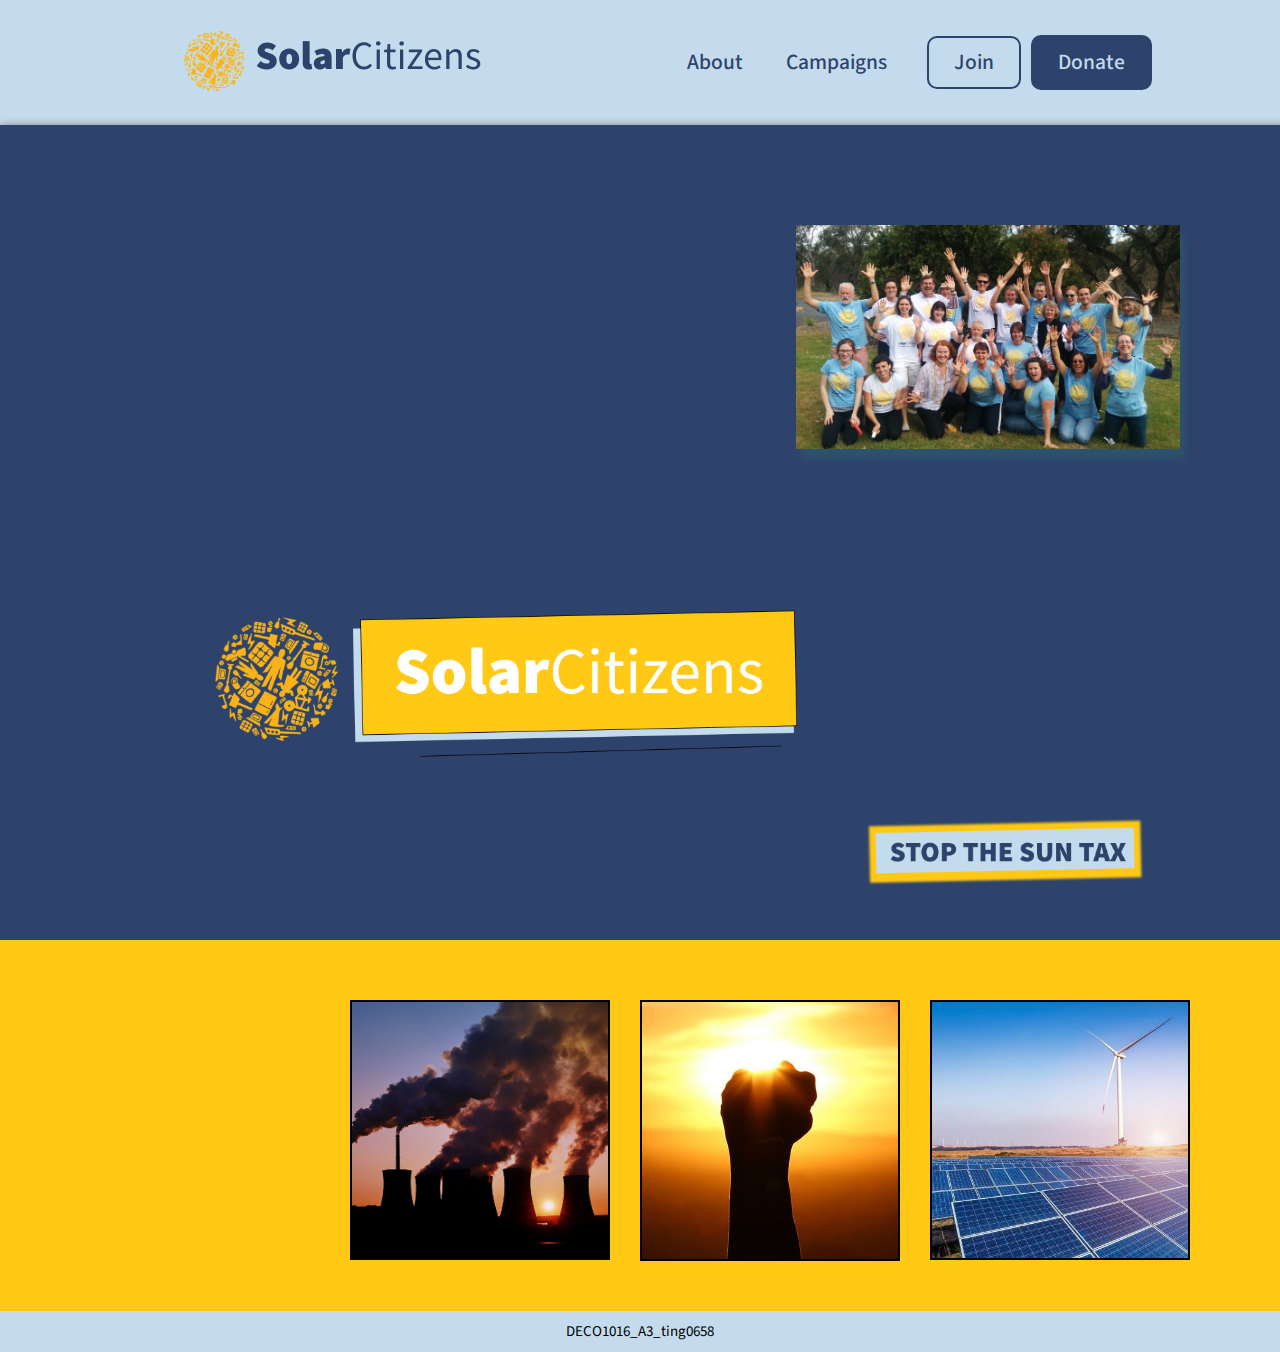
<file: index.html>
<!DOCTYPE html>
<html>
  <head>
    <meta charset="utf-8">
    <meta name="viewport" content="width=device-width, initial-scale=1">
    <title>Solar Citizens</title>
    <link href="style.css" rel="stylesheet" type="text/css" />
    <link rel="icon" href="images/icon.png">
    <link rel="stylesheet" href="https://use.fontawesome.com/releases/v5.6.3/css/all.css" integrity="sha384-UHRtZLI+pbxtHCWp1t77Bi1L4ZtiqrqD80Kn4Z8NTSRyMA2Fd33n5dQ8lWUE00s/" crossorigin="anonymous">
  </head>
  <body>
    <header>
    <a class="imagelink" href="index.html">
    <img class="logo" src="images/logo.png" alt="logo">
    </a>
      <nav>
        <a class="cta" href="nav.html"><button class="hamburger" id="hamburger">
          Menu
        </button></a>
        <ul class="nav_links">
          <li><a href="about.html">About</a></li>
          <li><a href="campaign.html">Campaigns</a></li>
        </ul>  
      </nav>
      <a class="cta" href="join.html"><button class="button buttonj">Join</button></a>
      <a class="cta" href="donate.html"><button class="button buttond">Donate</button></a>
    </header>
    <main>
      <a href="about.html">
      <img class="main_photo" src="images/mainphoto.jpg" alt="main photo">
      </a>
      <a href="about.html">
      <img class="main_logo" src="images/main_logo.png" alt="main logo">
      </a>
      <a href="campaign.html">
      <img class="suntax" src="images/suntax.png" alt="sun tax">
      </a>
      <div class="top">
        <a href="campaign.html">
          <img src="images/volunteer.jpg" class="campaign-i" alt="volunteer">
        </a>
      </div>
      <div class="bottom">
        <a href="campaign.html">
          <img src="images/smoke.jpg" class="campaign-i" alt="smoke">
        </a>
      </div>
    </main>
    <info>
      <a href="campaign.html">
      <img class="panel1" src="images/smoke.jpg" alt="smoke">
      </a>
      <a href="campaign.html">
      <img class="panel2" src="images/fist.jpg" alt="first">
      </a>
      <a href="campaign.html">
      <img class="panel3" src="images/wind.jpg" alt="wind">
      </a>
    </info>
    <script src="script.js"></script>
  </body>
  <footer>DECO1016_A3_ting0658</footer>
</html>
</file>
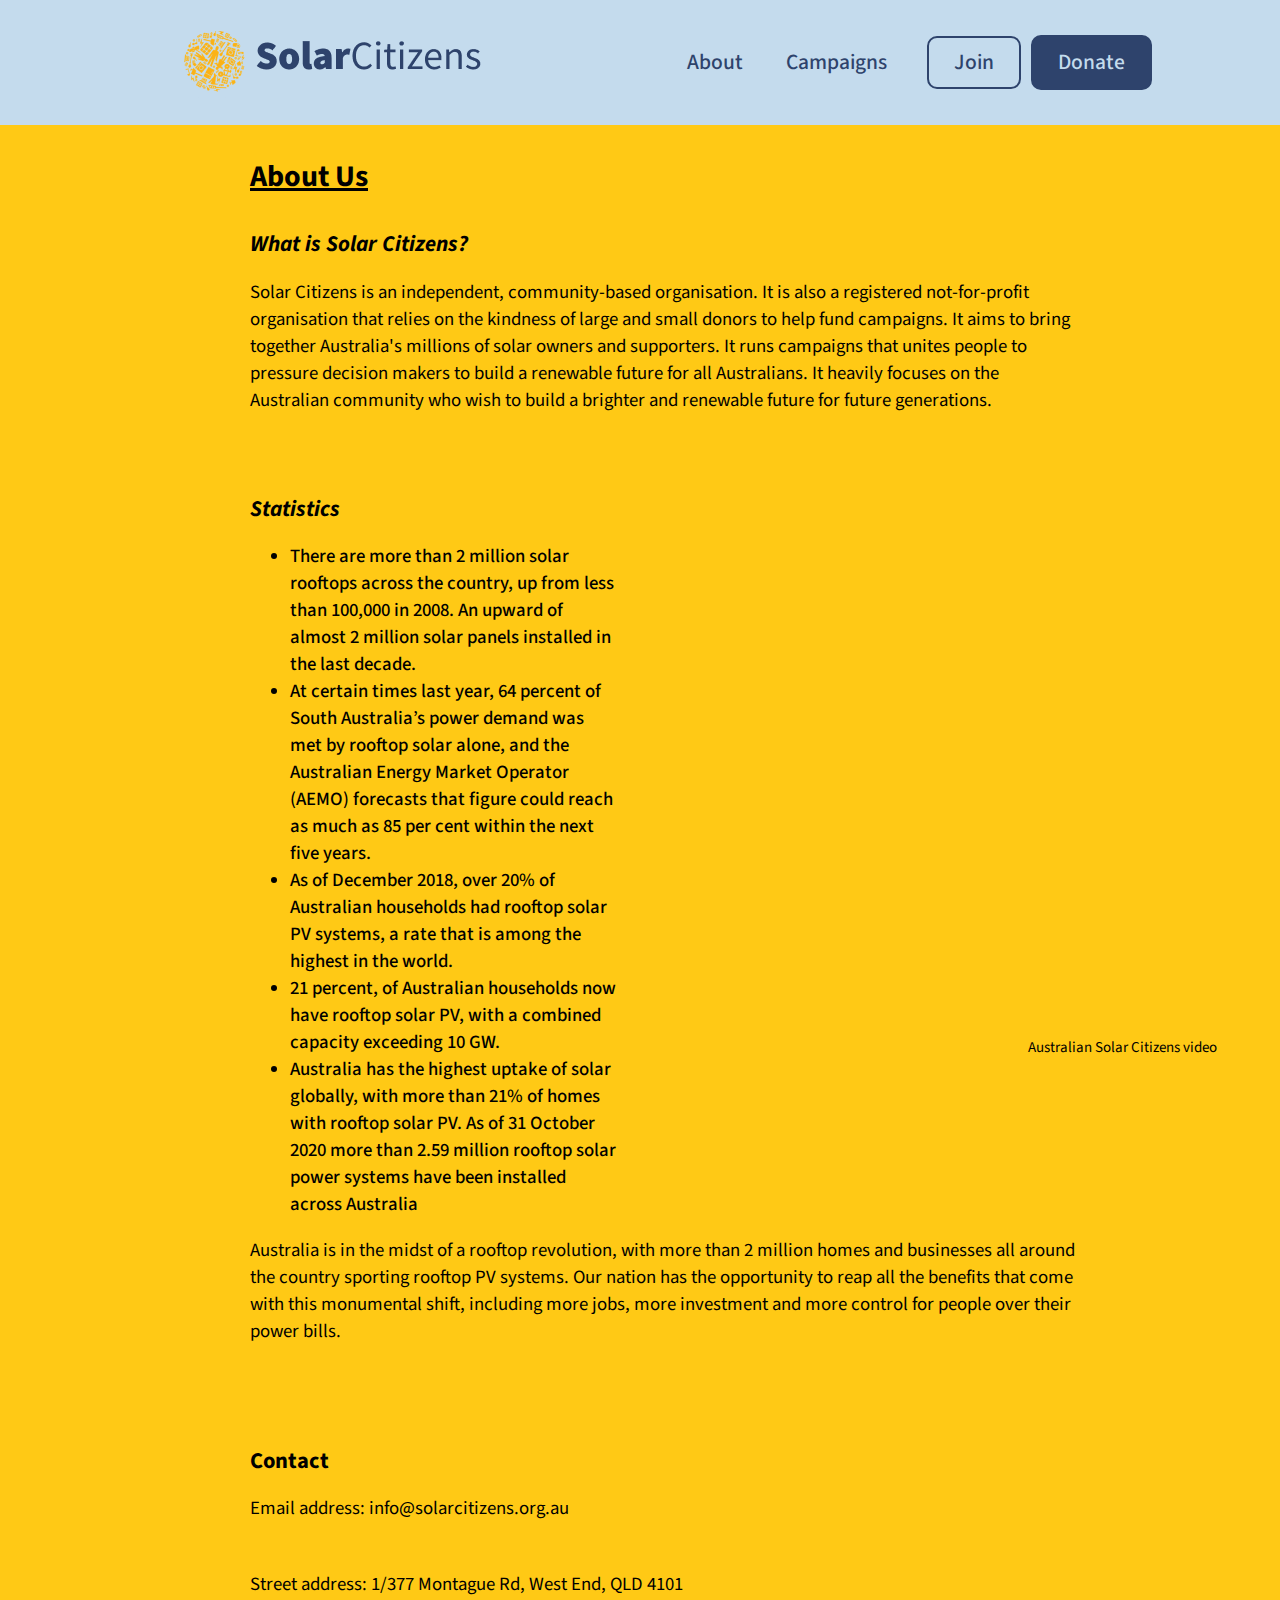
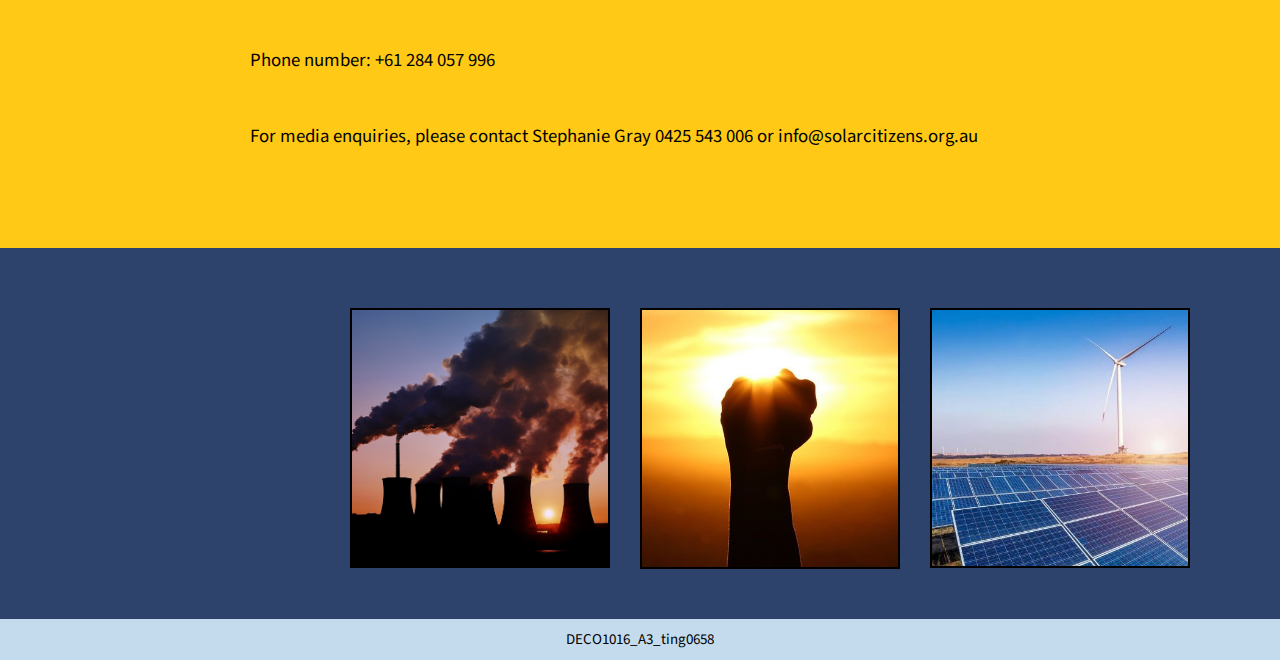
<file: about.html>
<!DOCTYPE html>
<html>
  <head>
    <meta charset="utf-8">
    <meta name="viewport" content="width=device-width">
    <title>Solar Citizens</title>
    <link href="style.css" rel="stylesheet" type="text/css" />
    <link rel="icon" href="images/icon.png">
    <link rel="stylesheet" href="https://use.fontawesome.com/releases/v5.6.3/css/all.css" integrity="sha384-UHRtZLI+pbxtHCWp1t77Bi1L4ZtiqrqD80Kn4Z8NTSRyMA2Fd33n5dQ8lWUE00s/" crossorigin="anonymous">
  </head>
  <body>
    <script src="script.js"></script>
    <header>
    <a class="imagelink" href="index.html">
    <img class="logo" src="images/logo.png" alt="logo">
    </a>
      <nav>
        <a class="cta" href="nav.html"><button class="hamburger" id="hamburger">
          Menu
        </button></a>
        <ul class="nav_links" id="nav_links">
          <li><a href="about.html">About</a></li>
          <li><a href="campaign.html">Campaigns</a></li>
        </ul>  
      </nav>
      <a class="cta" href="join.html"><button class="button buttonj">Join</button></a>
      <a class="cta" href="donate.html"><button class="button buttond">Donate</button></a>
    </header>
    <info>
      <h1><u>About Us</u></h1>
      <h2><em>What is Solar Citizens?</em></h2>
        <p>Solar Citizens is an independent, community-based organisation. It is also a registered not-for-profit organisation that relies on the kindness of large and small donors to help fund campaigns. It aims to bring together Australia's millions of solar owners and supporters. It runs campaigns that unites people to pressure decision makers to build a renewable future for all Australians. It heavily focuses on the Australian community who wish to build a brighter and renewable future for future generations.</p>
      <div class="container">
      <section class="left">
      <h2 class="stats"><em>Statistics</em></h2>
      <ul>
				<li class="infodots">There are more than 2 million solar rooftops across the country, up from less than 100,000 in 2008. An upward of almost 2 million solar panels installed in the last decade. </li>
				<li class="infodots">At certain times last year, 64 percent of South Australia’s power demand was met by rooftop solar alone, and the Australian Energy Market Operator (AEMO) forecasts that figure could reach as much as 85 per cent within the next five years. </li>
				<li class="infodots"> As of December 2018, over 20% of Australian households had rooftop solar PV systems, a rate that is among the highest in the world.</li>
        <li class="infodots">21 percent, of Australian households now have rooftop solar PV, with a combined capacity exceeding 10 GW.</li>
        <li class="infodots">Australia has the highest uptake of solar globally, with more than 21% of homes with rooftop solar PV. As of 31 October 2020 more than 2.59 million rooftop solar power systems have been installed across Australia</li>
			</ul>
      </section>
      <section class="right">
      <figure>
        <iframe width="660" height="415" src="https://www.youtube.com/embed/xBL_Wb9Czw0" frameborder="0" allow="accelerometer; autoplay; clipboard-write; encrypted-media; gyroscope; picture-in-picture" allowfullscreen></iframe>
      <figcaption>Australian Solar Citizens video</figcaption>  
      </figure>    
      </section>
      </div>
      <p>Australia is in the midst of a rooftop revolution, with more than 2 million homes and businesses all around the country sporting rooftop PV systems. Our nation has the opportunity to reap all the benefits that come with this monumental shift, including more jobs, more investment and more control for people over their power bills.</p>
      <br/>
      <h2>Contact</h2>
      <p>Email address: info@solarcitizens.org.au</p>
      <p>Street address: 1/377 Montague Rd, West End, QLD 4101</p>
      <p>Phone number: +61 284 057 996</p>
      <p>For media enquiries, please contact Stephanie Gray 0425 543 006 or info@solarcitizens.org.au</p>
    </info>
    <quick>
      <a href="campaign.html">
      <img class="panel1" src="images/smoke.jpg" alt="smoke">
      </a>
      <a href="campaign.html">
      <img class="panel2" src="images/fist.jpg" alt="first">
      </a>
      <a href="campaign.html">
      <img class="panel3" src="images/wind.jpg" alt="wind">
      </a>
    </quick>
    <footer>DECO1016_A3_ting0658</footer>
  </body>
</html>
</file>
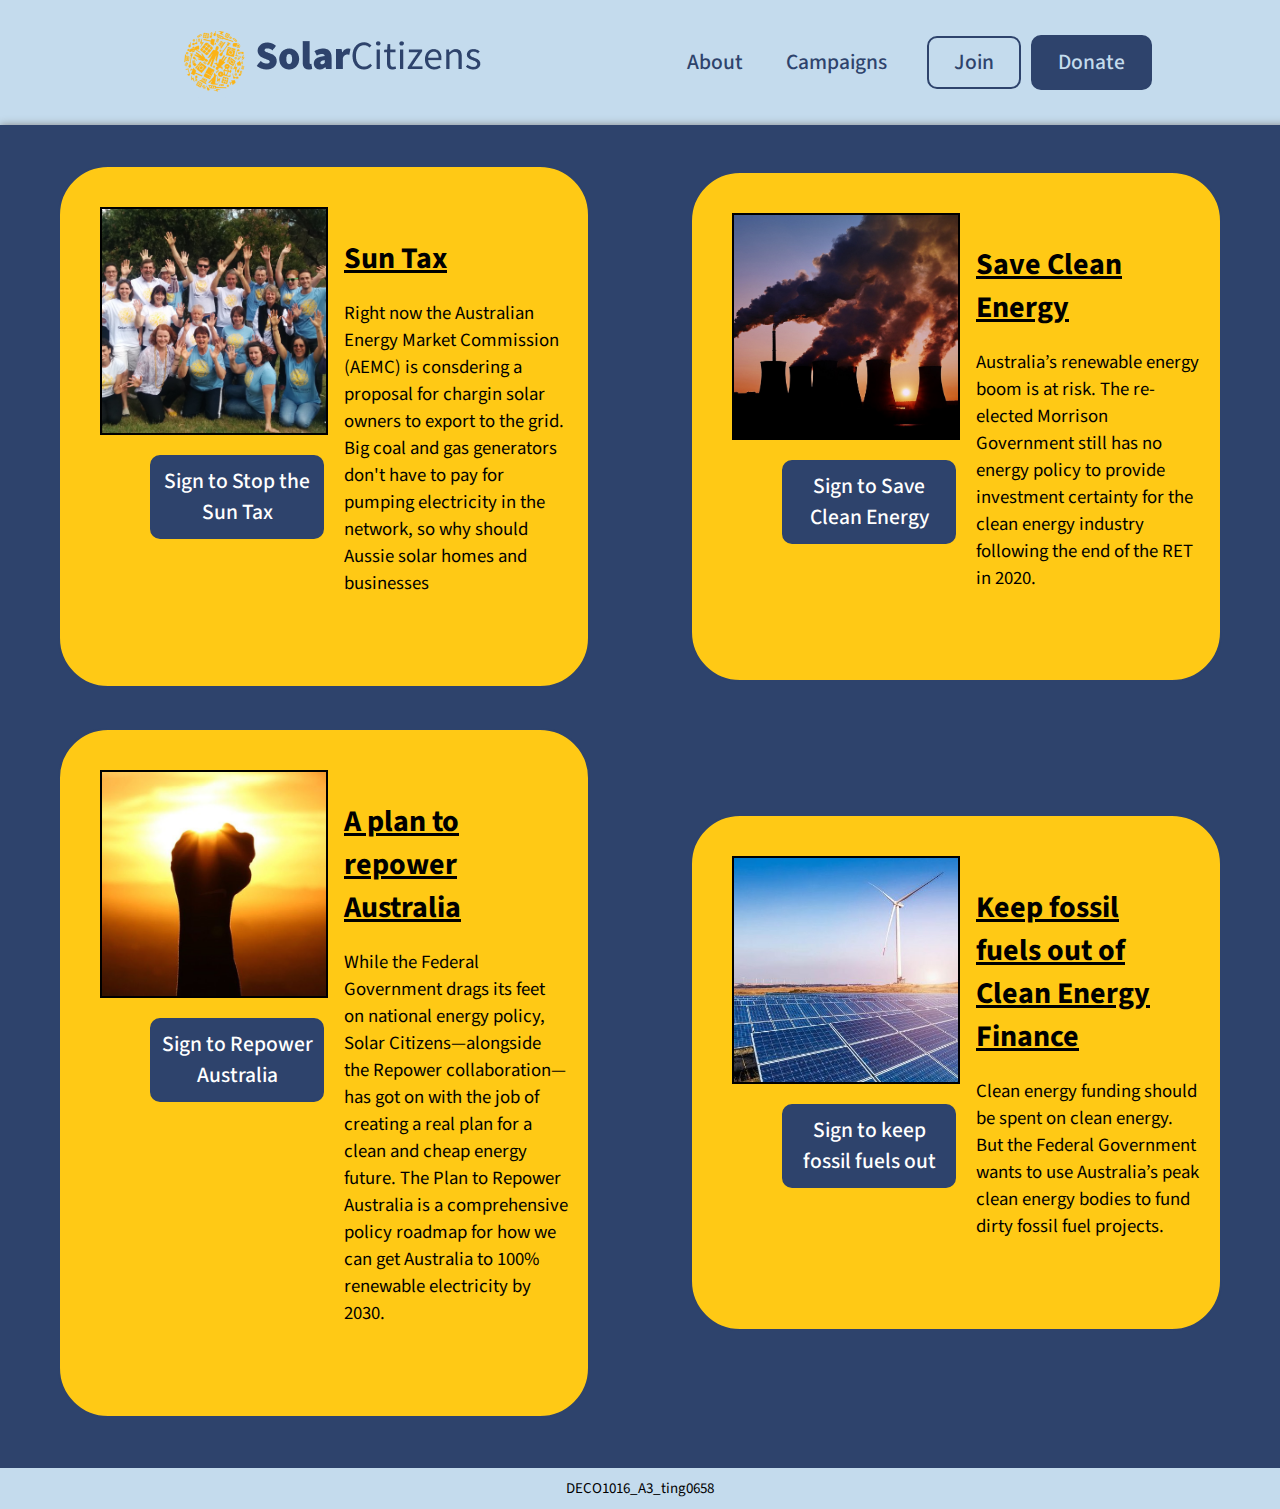
<file: campaign.html>
<!DOCTYPE html>
<html>
  <head>
    <meta charset="utf-8">
    <meta name="viewport" content="width=device-width">
    <title>Solar Citizens</title>
    <link href="style.css" rel="stylesheet" type="text/css" />
    <link rel="icon" href="images/icon.png">
    <link rel="stylesheet" href="https://use.fontawesome.com/releases/v5.6.3/css/all.css" integrity="sha384-UHRtZLI+pbxtHCWp1t77Bi1L4ZtiqrqD80Kn4Z8NTSRyMA2Fd33n5dQ8lWUE00s/" crossorigin="anonymous">
  </head>
  <body>
    <script src="script.js"></script>
    <header>
    <a class="imagelink" href="index.html">
    <img class="logo" src="images/logo.png" alt="logo">
    </a>
      <nav>
        <a class="cta" href="nav.html"><button class="hamburger" id="hamburger">
          Menu
        </button></a>
        <ul class="nav_links">
          <li><a href="about.html">About</a></li>
          <li><a href="campaign.html">Campaigns</a></li>
        </ul>  
      </nav>
      <a class="cta" href="join.html"><button class="button buttonj">Join</button></a>
      <a class="cta" href="donate.html"><button class="button buttond">Donate</button></a>
    </header>
    <main>
    <div class="top-container">
      <div class="top-left">
        <div class="left-text">
          <img src="images/volunteer.jpg" class="campaign" alt="volunteer">
          <div class="imgbutton">
          <a class="cta" href="join.html"><button class="signcampaign">Sign to Stop the Sun Tax</button></a>
          </div>
        </div>
        <div class="right-text">
          <h1 class="campaignh"><u>Sun Tax</u></h1>
          <p class="campaign-p">Right now the Australian Energy Market Commission (AEMC) is consdering a proposal for chargin solar owners to export to the grid. Big coal and gas generators don't have to pay for pumping electricity in the network, so why should Aussie solar homes and businesses</p>
        </div>
      </div>
      <div class="top-right">
        <div class="left-text">
          <img src="images/smoke.jpg" class="campaign" alt="smoke">
          <div class="imgbutton">
          <a class="cta" href="join.html"><button class="signcampaign">Sign to Save Clean Energy</button></a>
          </div>
        </div>
        <div class="right-text">
          <h1 class="campaignh"><u>Save Clean Energy</u></h1>
          <p class="campaign-p">Australia’s renewable energy boom is at risk. The re-elected Morrison Government still has no energy policy to provide investment certainty for the clean energy industry following the end of the RET in 2020.</p>
        </div>
      </div>
    </div>
    <div class="bottom-container">
      <div class="top-left">
        <div class="left-text">
          <img src="images/fist.jpg" class="campaign" alt="fist">
          <div class="imgbutton">
          <a class="cta" href="join.html"><button class="signcampaign">Sign to Repower Australia</button></a>
          </div>
        </div>
        <div class="right-text">
          <h1 class="campaignh"><u>A plan to repower Australia</u></h1>
          <p class="campaign-p">While the Federal Government drags its feet on national energy policy, Solar Citizens—alongside the Repower collaboration—has got on with the job of creating a real plan for a clean and cheap energy future. The Plan to Repower Australia is a comprehensive policy roadmap for how we can get Australia to 100% renewable electricity by 2030. </p>
        </div>
      </div>
      <div class="top-right">
        <div class="left-text">
          <img src="images/wind.jpg" class="campaign" alt="wind">
          <div class="imgbutton">
          <a class="cta" href="join.html"><button class="signcampaign">Sign to keep fossil fuels out</button></a>
          </div>
        </div>
        <div class="right-text">
          <h1 class="campaignh"><u>Keep fossil fuels out of Clean Energy Finance</u></h1>
          <p class="campaign-p">Clean energy funding should be spent on clean energy. But the Federal Government wants to use Australia’s peak clean energy bodies to fund dirty fossil fuel projects.</p>
        </div>
      </div>
    </div>

    </main>
    <footer>DECO1016_A3_ting0658</footer>
  </body>
</html>
</file>
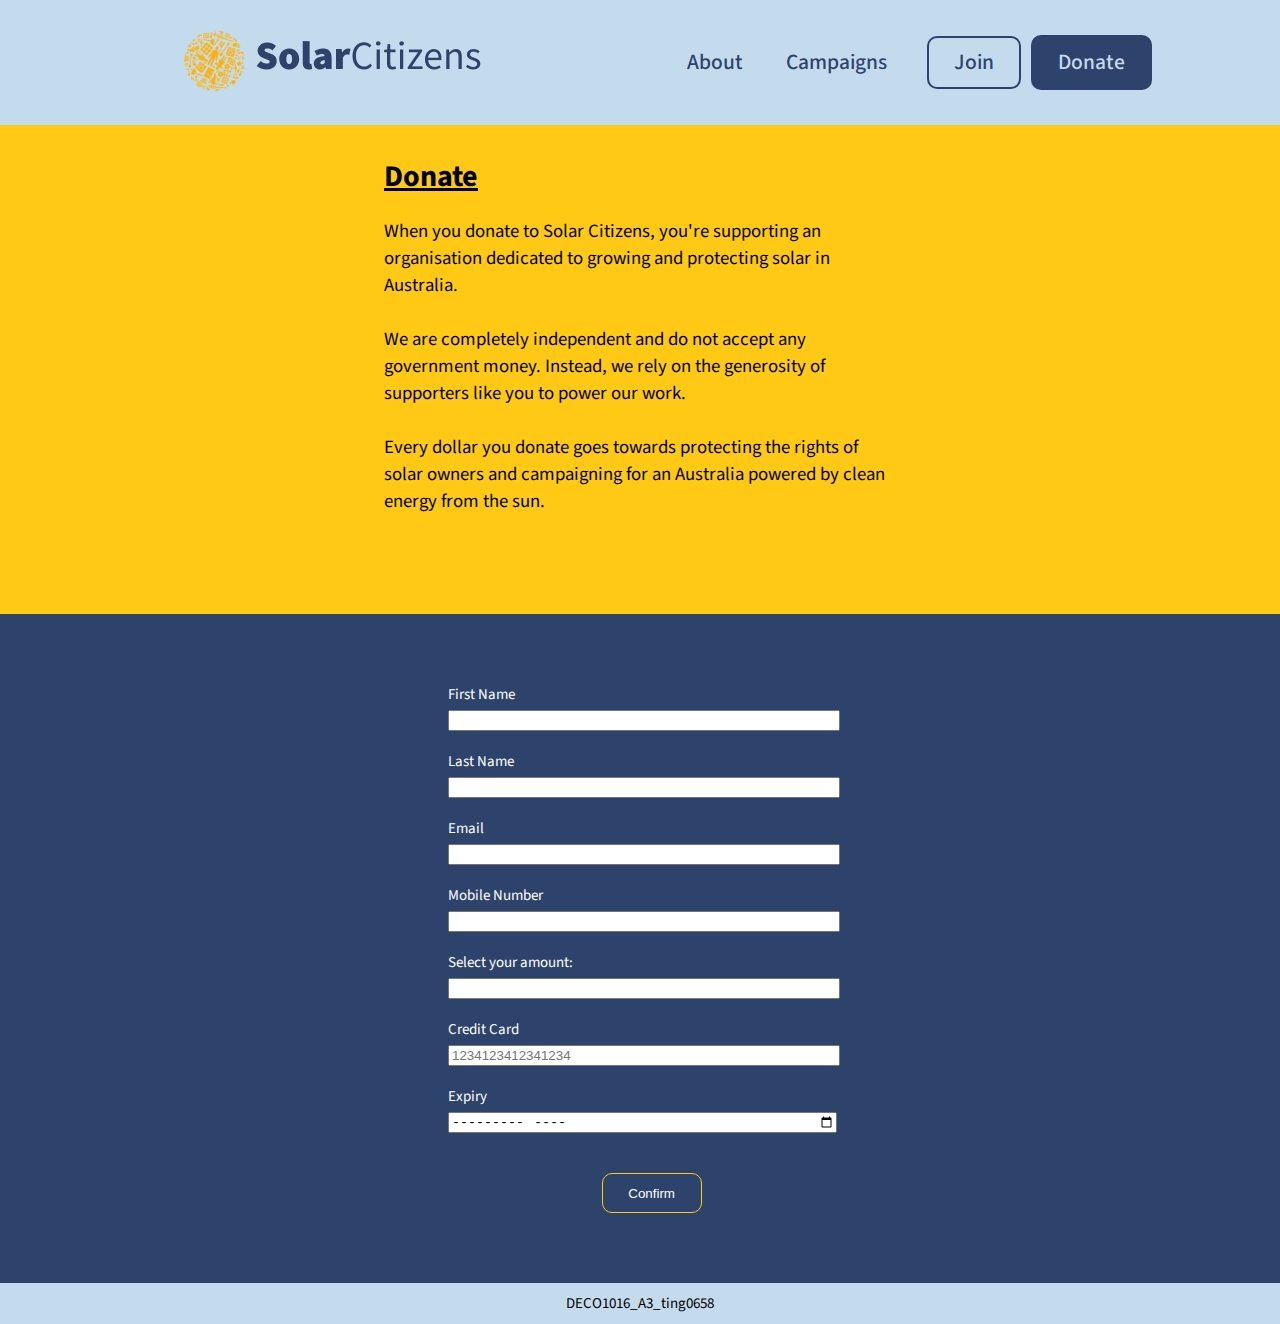
<file: donate.html>
<!DOCTYPE html>
<html>
  <head>
    <meta charset="utf-8">
    <meta name="viewport" content="width=device-width">
    <title>Solar Citizens</title>
    <link href="style.css" rel="stylesheet" type="text/css" />
    <link rel="icon" href="images/icon.png">
    <link rel="stylesheet" href="https://use.fontawesome.com/releases/v5.6.3/css/all.css" integrity="sha384-UHRtZLI+pbxtHCWp1t77Bi1L4ZtiqrqD80Kn4Z8NTSRyMA2Fd33n5dQ8lWUE00s/" crossorigin="anonymous">
  </head>
  <body>
    <header>
    <a class="imagelink" href="index.html">
    <img class="logo" src="images/logo.png" alt="logo">
    </a>
      <nav>
        <a class="cta" href="nav.html"><button class="hamburger" id="hamburger">
          Menu
        </button></a>
        <ul class="nav_links">
          <li><a href="about.html">About</a></li>
          <li><a href="campaign.html">Campaigns</a></li>
        </ul>  
      </nav>
      <a class="cta" href="join.html"><button class="button buttonj">Join</button></a>
      <a class="cta" href="donate.html"><button class="button buttond">Donate</button></a>
    </header>
    <info>
    <h1 class="donate"><u>Donate</u></h1>
    <p class="donate">When you donate to Solar Citizens, you're supporting an organisation dedicated to growing and protecting solar in Australia.
    <br/>
    <br/>
    We are completely independent and do not accept any government money. Instead, we rely on the generosity of supporters like you to power our work.
    <br/>
    <br/>
    Every dollar you donate goes towards protecting the rights of solar owners and campaigning for an Australia powered by clean energy from the sun.</p>
    </info>
    <quick>    
    <form class="donate-form">
<label for="inputName">First Name</label>
        <input type="text" name="inputFName">
        <label for="inputSName">Last Name</label>
        <input type="text" name="inputSName">
        <label for="email">Email</label>
        <input type="email" name="email">
        <label for="number">Mobile Number</label>
        <input type="number" name="number">
        <label for="number">Select your amount:</label>
        <input type="number" name="amount">
        <label for="number">Credit Card</label>
        <input type="number" name="card" placeholder="1234123412341234" pattern="[0-9]{16}">
        <label for="month">Expiry</label>
        <input type="month" name="month" min="2020-11">
        <input type="submit" class="pay" value="Confirm">
      </form>
    </quick>
    <footer>DECO1016_A3_ting0658</footer>
    <script src="script-donate.js"></script>
  </body>
</html>
</file>
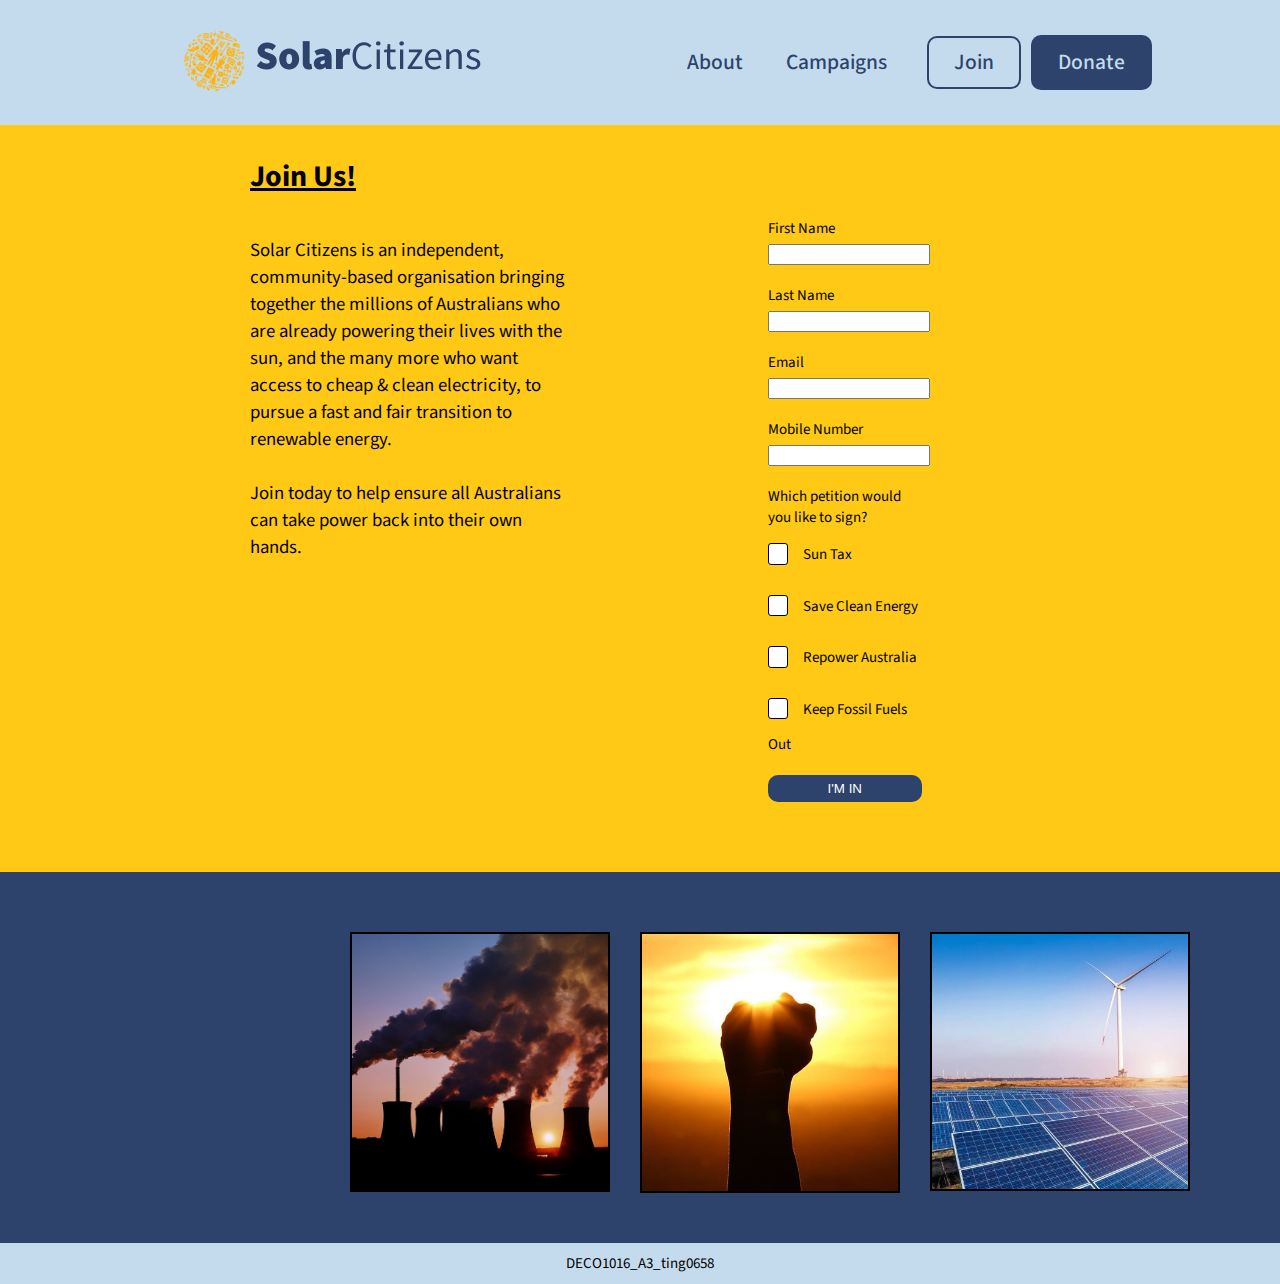
<file: join.html>
<!DOCTYPE html>
<html>
  <head>
    <meta charset="utf-8">
    <meta name="viewport" content="width=device-width">
    <title>Solar Citizens</title>
    <link href="style.css" rel="stylesheet" type="text/css" />
    <link rel="icon" href="images/icon.png">
    <link rel="stylesheet" href="https://use.fontawesome.com/releases/v5.6.3/css/all.css" integrity="sha384-UHRtZLI+pbxtHCWp1t77Bi1L4ZtiqrqD80Kn4Z8NTSRyMA2Fd33n5dQ8lWUE00s/" crossorigin="anonymous">
  </head>
  <body>
    
    <header>
    <a class="imagelink" href="index.html">
    <img class="logo" src="images/logo.png" alt="logo">
    </a>
      <nav>
        <a class="cta" href="nav.html"><button class="hamburger" id="hamburger">
          Menu
        </button></a>
        <ul class="nav_links">
          <li><a href="about.html">About</a></li>
          <li><a href="campaign.html">Campaigns</a></li>
        </ul>  
      </nav>
      <a class="cta" href="join.html"><button class="button buttonj">Join</button></a>
      <a class="cta" href="donate.html"><button class="button buttond">Donate</button></a>
    </header>
    <info>
      <h1><u>Join Us!</u></h1>
      <div class="container">
      <section class="left">
      <p class="container-p">Solar Citizens is an independent, community-based organisation bringing together the millions of Australians who are already powering their lives with the sun, and the many more who want access to cheap & clean electricity, to pursue a fast and fair transition to renewable energy. 
      <br/>
      <br/>
      Join today to help ensure all Australians can take power back into their own hands.</p>
      </section>
      <section class="right">
      <form>
        <label for="inputName">First Name</label>
        <input type="text" name="inputFName">
        <label for="inputSName">Last Name</label>
        <input type="text" name="inputSName">
        <label for="email">Email</label>
        <input type="email" name="email">
        <label for="number">Mobile Number</label>
        <input type="number" name="number">
        <label for="checkbox">Which petition would you like to sign?</label>
        <input type="checkbox" id="cb1" name="cb1" value="SunTax">
        <label for="cb1">Sun Tax</label>
        <input type="checkbox" id="cb2" name="cb2" value="Energy">
        <label for="cb2">Save Clean Energy</label>
        <input type="checkbox" id="cb3" name="cb3" Value="Repower">
        <label for="cb3">Repower Australia</label>
        <input type="checkbox" id="cb4" name="cb4" value="FossilFuel">
        <label for="cb4">Keep Fossil Fuels Out</label>
        <input type="submit" class="submit" value="I'M IN">
      </form>
      </section>
      </div>
    </info>
    <quick>
      <a href="campaign.html">
      <img class="panel1" src="images/smoke.jpg" alt="smoke">
      </a>
      <a href="campaign.html">
      <img class="panel2" src="images/fist.jpg" alt="first">
      </a>
      <a href="campaign.html">
      <img class="panel3" src="images/wind.jpg" alt="wind">
      </a>
    </quick>
    <footer>DECO1016_A3_ting0658</footer>
    <script src="script.js"></script>
  </body>
</html>
</file>
<file: style.css>
@import url('https://fonts.googleapis.com/css2?family=Source+Sans+Pro:wght@600&display=swap');

html {
	scroll-behavior: smooth;
	font-size: 62.5%;
}

body {
	margin: 0;
	display: grid;
	grid-template-columns: minmax(min-content, 200px) 2fr;
	grid-template-areas: 
  "header header"
  "main main"
  "info info"
  "quick quick"
  "footer footer";
	font-family: 'Source Sans Pro', sans-serif;
	font-size: 1.5em;
}

h1, h2 {
  margin-top: 30px;
  margin-left:250px;
  font-family: 'Source Sans Pro', sans-serif;
}


p {
  font-family: 'Source Sans Pro', sans-serif;
  margin-left:250px;
  margin-right: 200px;
  font-size: 1.25em;
  padding-bottom: 30px;
}


li, a, button {
  font-family: 'Source Sans Pro', sans-serif;
  font-weight: 500;
  font-size: 120%;
  color: #2E436C;
  text-decoration: none;
}

.imagelink {
  margin-right:auto;
}

header {
  display: flex;
  grid-area: header;
  justify-content: flex-end;
  align-items: center;
  padding: 10px 10%;
  background-color: #c4dbed;
}

main {
  grid-area: main;
  background-color: #2E436C;
  padding-bottom: 5rem;
  box-shadow: 10px 10px 8px 10px #888888;
}

info {
  grid-area: info;
  background-color: #FFC915;
  padding-bottom: 5rem;
}

quick {
  grid-area: quick;
  background-color: #2E436C;;
  padding-bottom: 5rem;
}

footer {
	grid-area: footer;
	background-color: #c4dbed;
	padding: 1rem;
	text-align: center;
}

/* Sections/Containers
–––––––––––––––––––––––––––––––––––––––––––––––––– */

.container {
  display: flex;
  justify-content: center;
  align-items: center;
}

.top-container {
  display: flex;
  justify-content: center;
  align-items: center;
}

.bottom-container {
  display: flex;
  justify-content: center;
  align-items: center;
}

.top-left {
  width: 35%;
  border: 2px solid #2E436C;
  float: left;
  background-color: #FFC915;
  border-radius: 50px;
  padding: 40px;
  margin-top: 40px;
  margin-left: 20px;
}

.left-text {
  width: 50%;
  float: left;
}

.right-text {
  width: 50%;
  float: right;
  padding-left: 0px;
  text-align: left;
}

.bottom-left {
  width: 35%;
  border: 2px solid #2E436C;
  float: left;
  background-color: #FFC915;
  border-radius: 50px;
  padding: 40px;
  margin-top: 40px;
  margin-left: 20px;
}

.top-right {
  width: 35%;
  border: 2px solid #2E436C;
  float: right;
  background-color: #FFC915;
  border-radius: 50px;
  padding: 40px;
  margin-top: 40px;
  margin-left: 100px;
  margin-right: 20px;
}

.bottom-right {
  width: 35%;
  border: 2px solid #2E436C;
  float: right;
  background-color: #FFC915;
  border-radius: 50px;
  padding: 40px;
  margin-top: 40px;
  margin-left: 100px;
  margin-right: 20px;
}

.section {
  width: 50%;
  height: 120%;
}

.left {
  width: 60%;
  float: left;
  margin-bottom: auto;
}

.right {
  width: 40%;
}


/* Navigation
–––––––––––––––––––––––––––––––––––––––––––––––––– */



nav {
  background-color: #c4dbed;
}

.logo {
  cursor: pointer;
  margin-left:auto;
}

.nav_links {
  list-style: none;
}

.nav_links li {
  display: inline-block;
  padding: 0px 20px;
}

.nav_links li a {
  transition: all 0.3s ease 0s;
}

.nav_links li a:hover {
  color: #4564a2; 
}

.buttonj {
  margin-left: 20px;
  padding: 9px 25px;
  border: 2px solid #2E436C;
  background-color: #c4dbed;
  border-radius: 10px;
  cursor: pointer;
  transition: all 0.3s ease 0s;
}

.buttond {
  margin-left: 10px;
  padding: 10px 25px;
  color: #c4dbed;
  background-color: #2E436C;
  border:2px solid #2E436C;;
  border-radius: 10px;
  cursor: pointer;
  transition: all 0.3s ease 0s;
}

.buttonj:hover {
  background-color: #2E436C;
  color: #c4dbed;
}

.buttond:hover {
  background-color: #c4dbed;
  color: #2E436C;
  border:2px solid #2E436C;
  border-radius: 10px;
}

.hamburger {
  background-color: transparent;
  border: 0;
  color: #ffff;
  font-size: 20px;
  display: none;
}

.hamburger:focus {
  outline: none;
}


/* Main
–––––––––––––––––––––––––––––––––––––––––––––––––– */

.main_photo {
  width: 30vw;
  display: block;
  float: right;
  margin: 100px 100px 0px 0px;
  box-shadow: 5px 10px 8px #2e536c;
  cursor: pointer;
}

.main_logo {
  width: 50vw;
  display: block;
  float: left;
  margin-top: 150px;
  margin-left: 200px;
  cursor: pointer;
}

.suntax {
  width: 30vw;
  display: block;
  float: right;
  margin-top: 40px;
  margin-left: 700px;
  margin-right: 80px;
  cursor: pointer;
}

.campaign-i {
  display:none; 
}

/* Info
–––––––––––––––––––––––––––––––––––––––––––––––––– */

.panel1 {
  width: 20%;
  float: left;
  margin-left: 350px;
  margin-top: 60px;
  cursor:pointer;
  border: 2px solid black;
}

.panel2 {
  width: 20%;
  float: left;
  margin-left: 30px;
  margin-top: 60px;
  cursor: pointer;
  border: 2px solid black;
}

.panel3 {
  width: 20%;
  float: left;
  margin-left: 30px;
  margin-top: 60px;
  cursor:pointer;
  border: 2px solid black;
}

/* About
–––––––––––––––––––––––––––––––––––––––––––––––––– */

.stats {
  margin-left:250px;
  font-family: 'Source Sans Pro', sans-serif;
}

.infodots {
  font-family: 'Source Sans Pro', sans-serif;
  color: black;
  margin-left:250px;
  margin-right: 150px;
  font-size: 1.25em;
  float: left;
}

/* Campaign
–––––––––––––––––––––––––––––––––––––––––––––––––– */

.campaign {
  width: 100%;
  float: left;
  border: 2px solid black;
}

.signcampaign {
  margin-left: 30px;
  margin-top: 20px;
  padding: 9px;
  color: white;
  border: 2px solid #2E436C;
  background-color: #2E436C;
  border-radius: 10px;
  cursor: pointer;
  transition: all 0.3s ease 0s;
}

.imgbutton{
  padding-top: 30px;
  padding-left: 20px;
}

.signcampaign:hover {
  background-color: #c4dbed;
  color: #2E436C;
  border:0.5px solid #2E436C;
}

.campaignh {
  margin-left: 20px;
}

.campaign-p {
  margin-left: 20px;
  width: 100%;
}

/* Donate
–––––––––––––––––––––––––––––––––––––––––––––––––– */

.donate {
  font-family: 'Source Sans Pro', sans-serif;
  margin-left: 30%;
  margin-right: 30%;
}

.donate-form {
  margin: auto;
  color: #ffff;
  margin-top: 70px;
}

.pay {
  padding: 4px;
  width: 100px;
  height: 40px;
  margin-left: 40%;
  color: white;
  border:0.5px solid #FFC915;
  background-color: #2E436C;
  border-radius: 10px;
  cursor: pointer;
  margin-top: 20px;
  transition: all 0.3s ease 0s;
}

.pay:hover {
  background-color: #FFC915;
  color: #2E436C;
  border: 2px solid #2E436C;
}



/* Join
–––––––––––––––––––––––––––––––––––––––––––––––––– */
form {
  float: clear;
  width: 30%;
  margin-right: auto;
}

input {
  margin-bottom: 20px;
  margin-top: 5px;
  width: 100%;
}

input[type=checkbox] + label{
  display:block;
  cursor: pointer;
}

input[type=checkbox] {
  display: none;
}

input[type=checkbox] + label:before{
  content:"\2714";
  border:0.1em solid #000;
  border-radius: 0.2em;
  display: inline-block;
  width: 1em;
  height: 1em;
  padding-left: 0.2em;
  padding-bottom: 0.3em;
  margin-right: 1em;
  margin-top: 1em;
  margin-bottom: 1em;
  color: transparent;
  transition: .2s;
  background-color:#ffff;
}

input[type=checkbox] +label:active:before {
  transform: scale(0);
}

input[type=checkbox]:checked + label:before{
  background-color: #2E436C;
  color:#ffff;
}

.submit {
  padding: 4px;
  color: white;
  border: 2px solid #2E436C;
  background-color: #2E436C;
  border-radius: 10px;
  cursor: pointer;
  margin-top: 20px;
  transition: all 0.3s ease 0s;
}

.submit:hover {
  background-color: #c4dbed;
  color: #2E436C;
  border:0.5px solid #2E436C;
}

/* Media
–––––––––––––––––––––––––––––––––––––––––––––––––– */

iframe {
  float: right;
  padding-right: 150px;
}

figure figcaption {
  padding-left: 220px;
}

/* Screen
–––––––––––––––––––––––––––––––––––––––––––––––––– */

@media screen and (max-width: 480px) {

  .logo {
    float: left;
    width: 100%;
  }

  main {
    height: 100%;
    width: 100%;
  }

  .buttond {
    display: none;
  }

  .buttonj {
    display: none;
  }


  .main_photo {
    display: none;
  }

  .main_logo {
    display: none;
  }

  .suntax {
    display: none;
  }

  .panel1 {
    display: none;
  }

  .panel2 {
    display: none;
  }

  .panel3 {
    display: none;
  }

  h1, h2, p {
    width: 90%;
    float: left;
    margin-left: 20px;
    margin-right: 20px;
  }

  .container {
    align-items: center;
    display: block;
  }

  .stats {
    margin-left: 20px;
    display: block;
  }

  .infodots {
    margin: auto;
    display: block;
    list-style-type: disc;
    margin-left: 20px;
  }



  .right {
    width: 90%;
    height:50%;
    align-items: center;
    display: block;
    margin-left: 20px;

  }

  .left {
    width: 90%;
    margin-left: 2%;
  }

  iframe {
    margin-top: 20px;
    width: 100%;
    margin-left: 50%;

  }

  figure {
    margin: auto;
  }

  .figcaption {
    display: none;
  }

  .top-container {
    width: 70%;
    border: 2px solid #2E436C;
    background-color: transparent;
    border-radius: 50px;
    padding: 0;
    float: clear;
    height:40%;
    position: relative;
  }

    .bottom-container {
    width: 70%;
    background-color: transparent;
    border-radius: 20px;
    padding: 2%;
    margin-left: auto;
    margin-right: auto;
    margin-top: 20px;
    height:40%;
    position: relative;
  }

  .top-left {
    position: absolute;
    display:inline;
    width: 90%;
  }

  .left-text {
    width: 50%;
  }

  .top-right {
    position: relative;
    display:inline;
    margin: auto;
    width: 90%;
    margin-top: 300%;

  }

  .top {
    width: 70%;
    border: 2px solid #2E436C;
    background-color: #FFC915;
    border-radius: 50px;
    padding: 10%;
    margin-left: auto;
    margin-right: auto;
    margin-top: 20px;
  }

  .bottom {
    width: 70%;
    border: 2px solid #2E436C;
    background-color: #FFC915;
    border-radius: 50px;
    padding: 10%;
    margin-left: auto;
    margin-right: auto;
    margin-top: 20px;
  }

  .campaign-i {
    display: block;
    width: 90%;
    margin-left: auto;
    margin-right: auto;

  }

  .donate {
    font-family: 'Source Sans Pro', sans-serif;
    margin-right: 5%; 
    margin-left: 5%;  
  }
  .donate-form {
    margin-left: 20%;
    margin-right: 10%; 
    color: #ffff;
    margin-top: 30px;
    width: 40%;
  }

  form {
    margin-left: 20%;
    margin-right: 10%; 
    margin-top: 30px;
    width: 40%;
  }
  .pay {
    padding: 4px;
    width: 80%;
    height: 20%;
    margin-left: 35%;
    color: white;
    border:0.5px solid #FFC915;
    background-color: #2E436C;
    border-radius: 10px;
    cursor: pointer;
    margin-top: 20px;
    transition: all 0.3s ease 0s;
  }
  input {
    margin-bottom: 20%;
    margin-top: 10%;
    margin-right: 40%;
    margin-left:40%;
    width:70%;

  }

  form {
  float: clear;
  width: 40%;
  margin-right: auto;
}


  
  label {
    margin-left:20%;
    margin-right: -20%;
    width: 100%;
    text-align: center;
  
  }



  .nav_links {
    display: none;
    flex-direction: column;
    width: 100%;
  }

  .hamburger {
    display: block;
    cursor: pointer;
  }

  .nav_ul {
  width: 130px;
  position: fixed;
  z-index: 1;
  top: 20px;
  left: 10px;
  background-color:#c4dbed;
  overflow-x: hidden;
  padding: 8px 0;
  margin-top: 40%;
  top: 0;
  width: 100%;
  
  }

  .nav_ul a {
    display: block;
    text-align: center;
    border: 1px solid black;
    padding: 20px;
  }

  .nav_ul li {
    padding: 0px 20px;
  }

}
</file>
